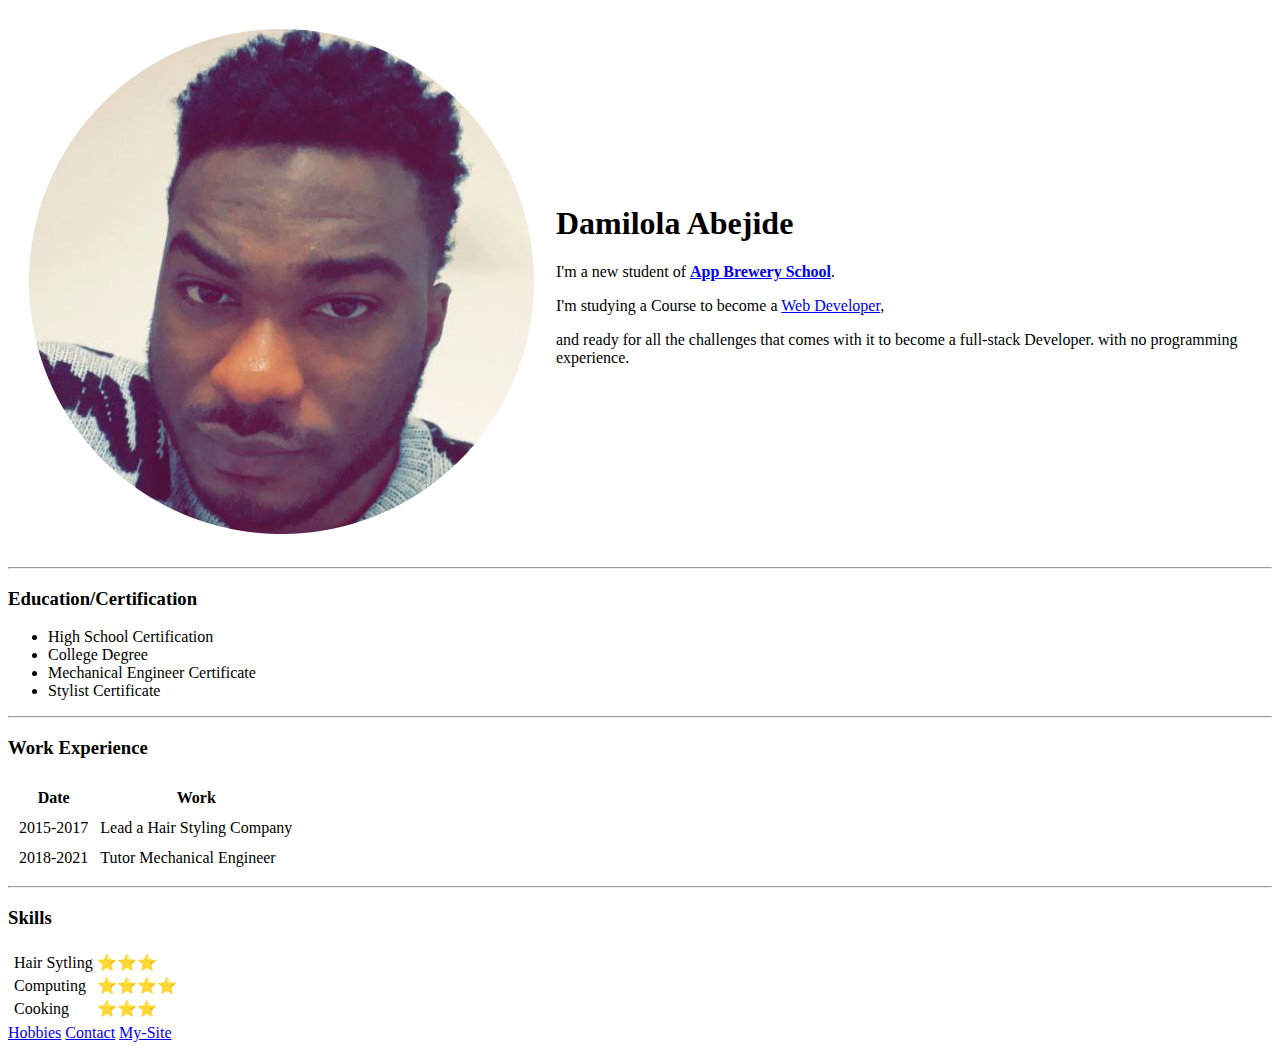
<file: index.html>
<!DOCTYPE html>
<html lang="en">
<head>
    <meta charset="UTF-8">
    <meta http-equiv="X-UA-Compatible" content="IE=edge">
    <meta name="viewport" content="width=device-width, initial-scale=1.0">
    <title>Damilola Personal Site CV</title>
</head>
<body>
    
    <table cellspacing="20">
        <tr>
            <td><img src="Image/Da-mmy.png" alt="Dammy Profile Picture"></td>
            <td><h1>Damilola Abejide</h1>
                <p>I'm a new student of <Strong><a href="https://www.appbrewery.co/">App Brewery School</a></Strong>.</p>
                <p>I'm studying a Course to become a <a href="https://en.wikipedia.org/wiki/Web_developer">Web Developer</a>,</p>
                <p>and ready for all the challenges that comes with it to become a full-stack Developer. with no programming experience.</p></td>
        </tr>
    </table>
    <hr>
    <h3>Education/Certification</h3>
    <ul>
        <li>High School Certification</li>
        <li>College Degree</li>
        <li>Mechanical Engineer Certificate</li>
        <li>Stylist Certificate</li>
    </ul>
    <hr>
    <h3>Work Experience</h3>
    <table cellspacing="10">
        <thead>
           <th>Date</th>
           <th>Work</th>
        </thead>
        <tr>
            <td>2015-2017</td>
            <td>Lead a Hair Styling Company</td>
        </tr>
        <tr>
            <td>2018-2021</td>
            <td>Tutor Mechanical Engineer</td>
        </tr>
    </table>
    <hr>
    <h3>Skills</h3>
    <table cellspacing="'10">
        <tr>
            <td>
                <table>
                    <tr>
                        <td>Hair Sytling</td>
                        <td>⭐⭐⭐</td>
                    </tr>
                    <tr>
                        <td>Computing</td>
                        <td>⭐⭐⭐⭐</td>
                    </tr>
                    <tr>
                        <td>Cooking</td>
                        <td>⭐⭐⭐</td>
                    </tr>
                </table>
            </td>
        </tr>
    </table>

    <a href="hobbie.html">Hobbies</a>
    <a href="contact-me.html">Contact</a>
    <a href="My-site.html">My-Site</a>


    
</body>
</html>
</file>
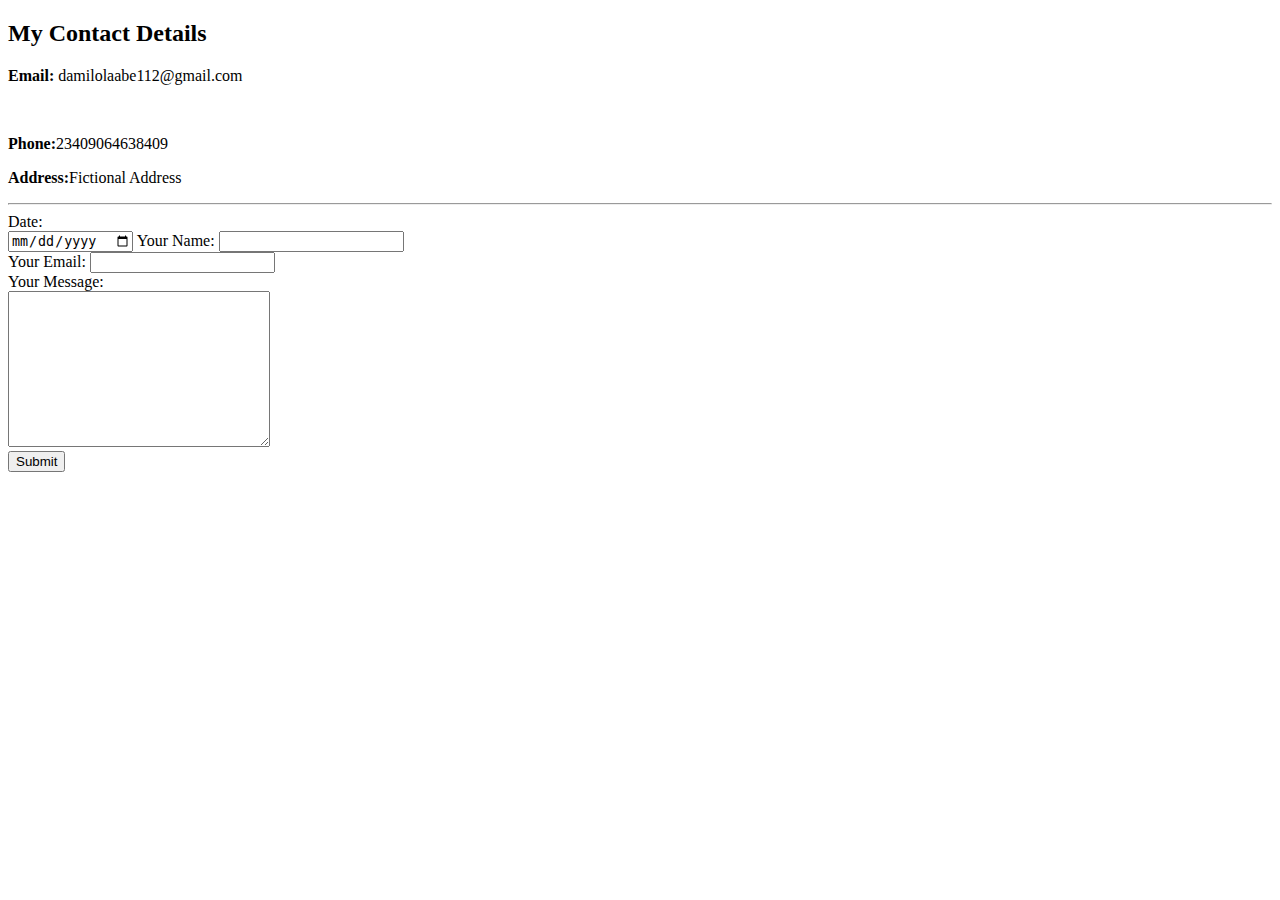
<file: contact-me.html>
<!DOCTYPE html>
<html lang="en">
<head>
    <meta charset="UTF-8">
    <meta http-equiv="X-UA-Compatible" content="IE=edge">
    <meta name="viewport" content="width=device-width, initial-scale=1.0">
    <title>My Contacts</title>
</head>
<body>
    <h2>My Contact Details</h2>
    <p><b>Email:</b> damilolaabe112@gmail.com</p><br>
    <p><b>Phone:</b>23409064638409</p>
    <p><b>Address:</b>Fictional Address</p>
    <hr>
    <form action="mailto:emailme@mail.com" method="post" enctype="text/plain">
        <label>Date:</label><br>
        <input type="date">
        <label>Your Name:</label>
        <input type="text" name="name"><br>
        <label>Your Email:</label>
        <input type="email" name="email"><br>
        <label>Your Message:</label><br>
        <textarea name="yourMessage" rows="10" cols="30"></textarea><br>
        <input type="submit" value="Submit" />
    </form>
    
</body>
</html>
</file>
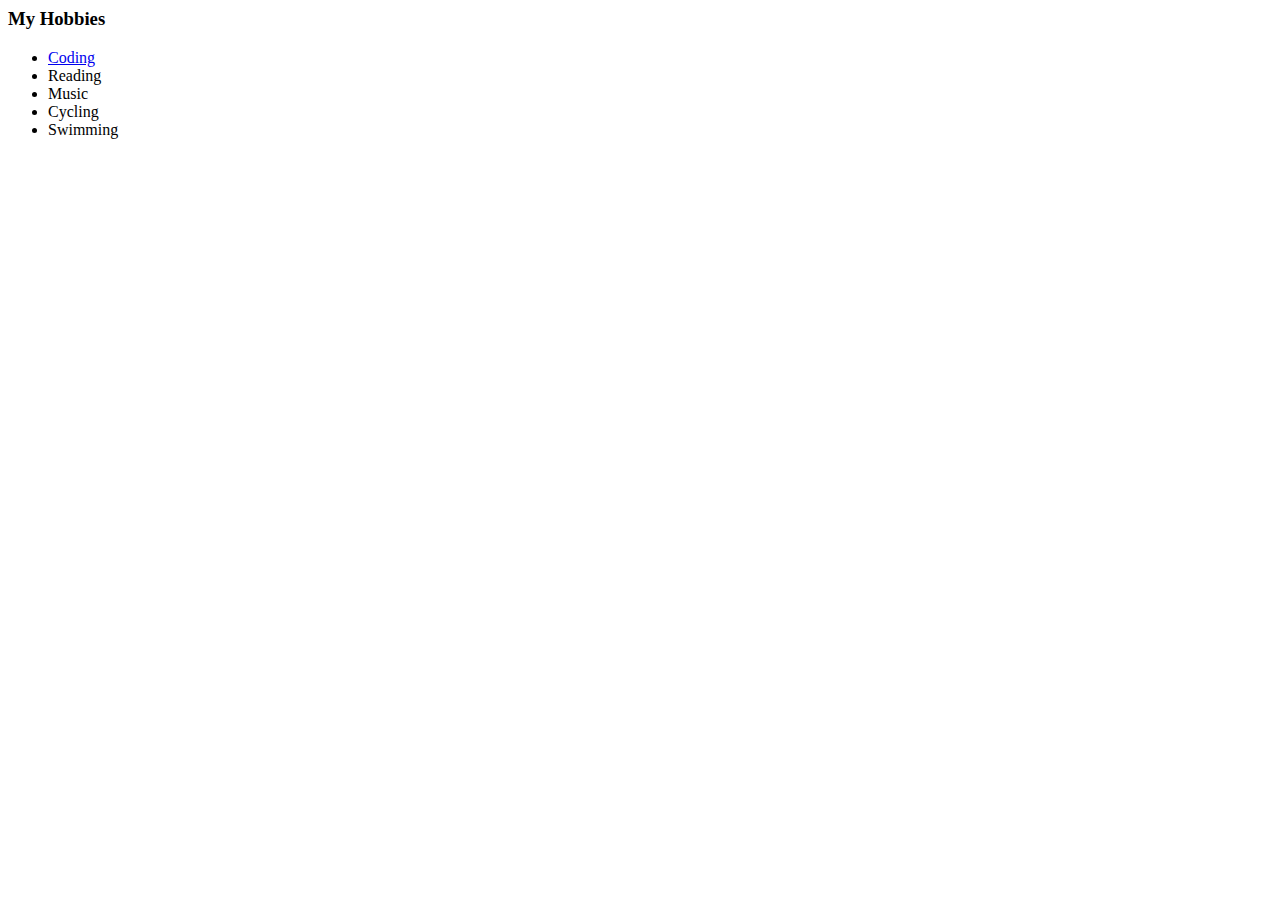
<file: hobbie.html>
<html>
    <head>
        <meta charset="utf-8"/>
        <title>My hobbies</title>
    </head>
    <body>
        <h3>My Hobbies</h3>
        <ul>
            <li><a href="https://www.youtube.com/watch?v=JIhYWqAcF_E">Coding</a></li>
            <li>Reading</li>
            <li>Music</li>
            <li href="https://www.youtube.com/watch?v=3Iz7ZMALaCY">Cycling</li>
            <li>Swimming</li>
        </ul>

    </body>
</html>
</file>
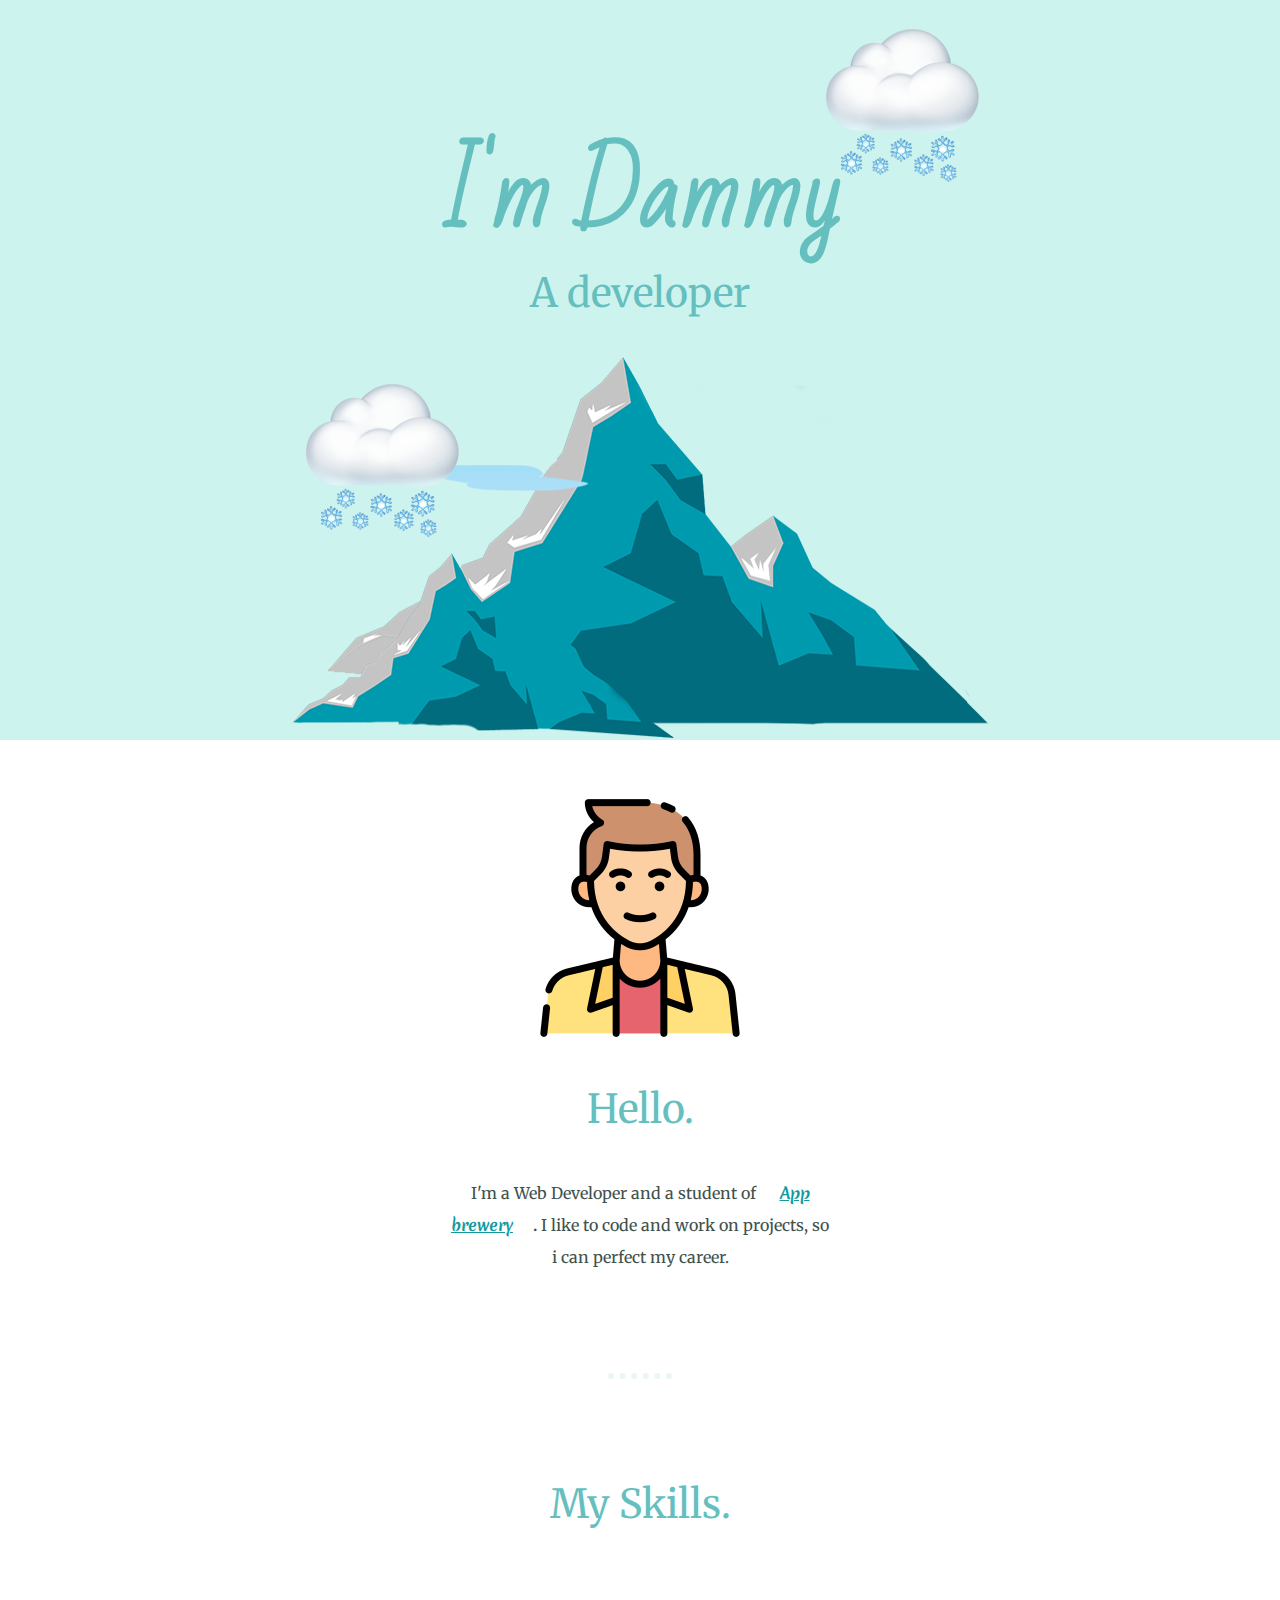
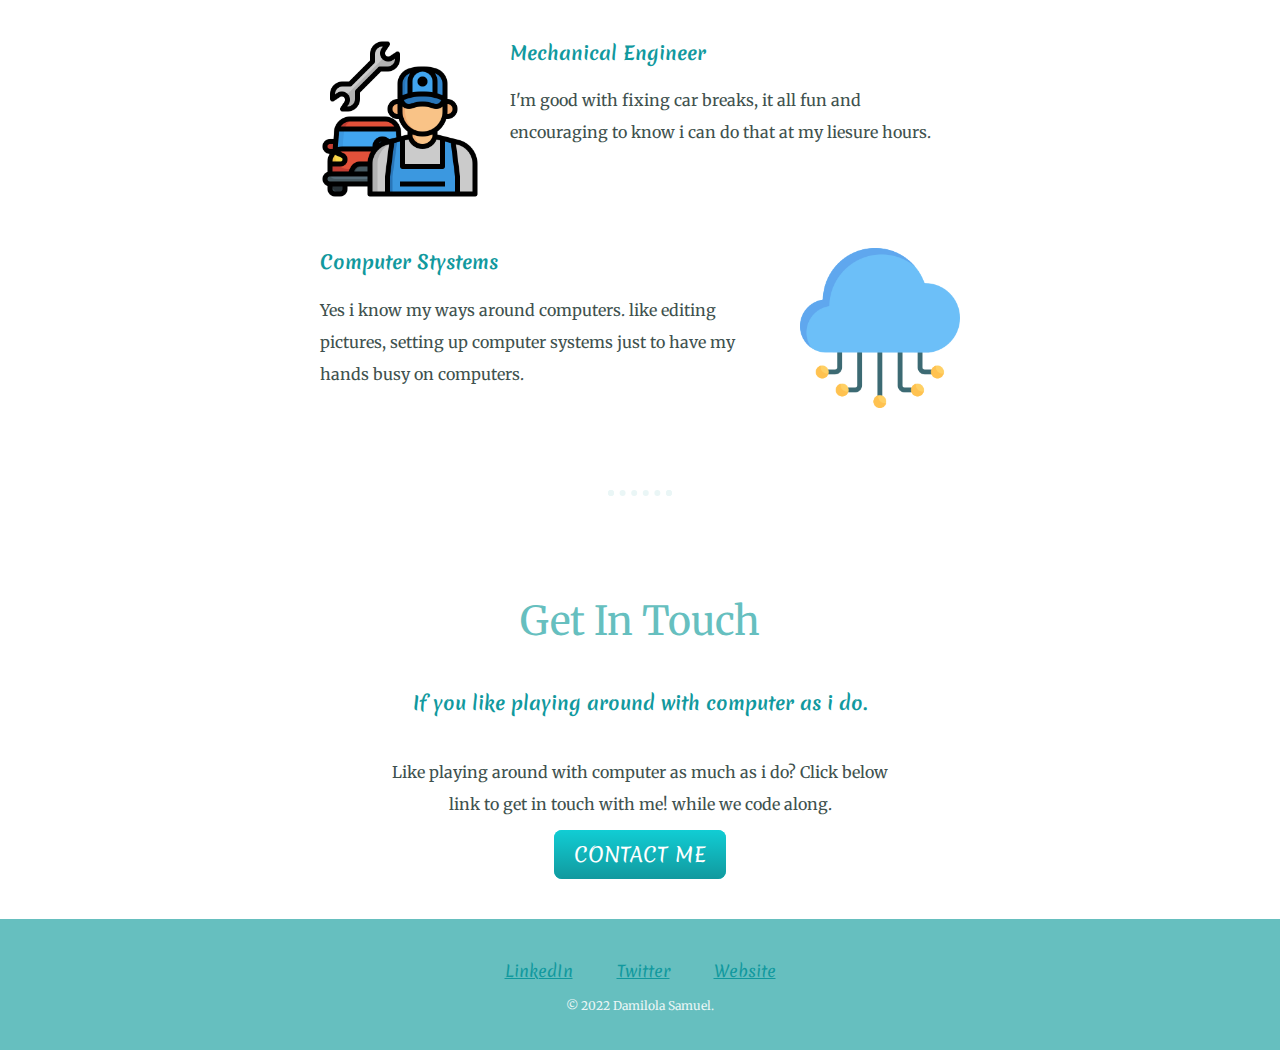
<file: My-site.html>
<!DOCTYPE html>
<html lang="en" dir="ltr">

<head>
  <meta charset="utf-8">
  <title>Damilola Samuel</title>
  <link rel="stylesheet" href="css/styles.css">
  <link rel="icon" href="favicon.ico">
  <link href="https://fonts.googleapis.com/css2?family=Bad+Script&family=Merienda&family=Merriweather:ital,wght@1,300&display=swap" rel="stylesheet">
</head>

<body>
  <div class="top-container">
    <img class="top-cloud" src="Image/cloudsnow.png" alt="cloud-img">
    <h1>I'm Dammy</h1>
    <h2>A developer</h2>
    <img class="bottom-cloud" src="Image/cloudsnow.png" alt="cloud-img">
    <img src="Image/mount.png" alt="mountain-img">
  </div>
  <div class="middle-container">
    <div class="profile">
      <img src="Image/young-man.png" alt="young-man img">
      <h2>Hello.</h2>
      <p class="intro">I'm a Web Developer and a student of <strong><a href="https://www.appbrewery.co/">App brewery</a>.</strong> I like to code and work on projects, so i can perfect my career.</p>
    </div>
    <hr>
    <div class="skills">
      <h2>My Skills.</h2>
      <div class="skill-row">
        <img class="tech-img" src="Image/technician.png" alt="technician-Image">
        <h3>Mechanical Engineer</h3>
        <p>I'm good with fixing car breaks, it all fun and encouraging to know i can do that at my liesure hours. </p>
      </div>
      <div class="skill-row">
        <img class="compute-img" src="Image/cloud-service.png" alt="computer-cloud-image">
        <h3>Computer Stystems</h3>
        <p class="skill-description" >Yes i know my ways around computers. like editing pictures, setting up computer systems just to have my hands busy on computers.</p>
      </div>
    </div>
    <hr>
    <div class="contact-me">
      <h2>Get In Touch</h2>
      <h3>If you like playing around with computer as i do.</h3>
      <p class="contact-message">Like playing around with computer as much as i do? Click below link to get in touch with me! while we code along.</p>
      <a class="btn" href="mailto:name@email.com">CONTACT ME</a>
    </div>
  </div>


  <div class="bottom-container">
    <a class="footer-link" href="https://www.linkedin.com/">LinkedIn</a>
    <a class="footer-link" href="https://twitter.com/">Twitter</a>
    <a class="footer-link" href="https://www.appbrewery.co/">Website</a>
    <p class="copywrite">© 2022 Damilola Samuel.</p>
  </div>

</body>

</html>
</file>
<file: css/styles.css>
body {
  color: #40514E;
  margin: auto;
  text-align: center;
  font-family: 'Merriweather', serif;

}


h1 {
  font-family: 'Bad Script', cursive;
  font-size: 5.625rem;
  margin: 0 auto;
  color: #66BFBF
}

h2 {
  font-family: 'Merriweather', serif;
  font-size: 2.5rem;
  font-weight: normal;
  color: #66BFBF;
  padding-bottom: 10px;
}

h3 {
  font-family: 'Merienda', cursive;
  color: #11999E
}

p {
    line-height: 2;
}

a {
  color: #11999E;
  font-family: 'Merienda', cursive;
  margin: 10px 20px;
}

a:hover {
  color: #EAF6F6
}

hr {
  border: dotted #EAF6F6 6px;
  border-bottom: none;
  margin: 100px auto;
  width: 4%;
}

.top-container {
  background-color: #CCF3EE;
  position: relative;
  padding-top: 150px;
  line-height: 1;
}

.intro {
  width: 30%;
  margin: auto;
}
.middle-container {
  margin: 50px 0;
}

.bottom-container {
  background-color: #66BFBF;
  padding: 40px 0 20px;
}

.skill-row {
  width: 50%;
  margin: 100px auto 100px auto;
  text-align: left;
}


.top-cloud {
  position: absolute;
  right: 300px;
  top: 25px;
}

.bottom-cloud {
  position: absolute;
  left: 300px;
  bottom: 200px;
}

.tech-img {
  width: 25%;
  float: left;
  margin-right: 30px;
}

.compute-img {
  width: 25%;
  float: right;
  margin-left: 30px;
}

.contact-message {
  width: 40%;
  margin: 40px auto 20px;
}

.copywrite {
  color: #EAF6F6;
  font-size: 0.75rem;
}

.btn {
  background: #11CDD4;
  background-image: -webkit-linear-gradient(top, #11CDD4, #11999E);
  background-image: -moz-linear-gradient(top, #11CDD4, #11999E);
  background-image: -ms-linear-gradient(top, #11CDD4, #11999E);
  background-image: -o-linear-gradient(top, #11CDD4, #11999E);
  background-image: linear-gradient(to bottom, #11CDD4, #11999E);
  -webkit-border-radius: 8;
  -moz-border-radius: 8;
  border-radius: 8px;
  font-family: 'Merienda', cursive;
  color: #ffffff;
  font-size: 20px;
  padding: 10px 20px 10px 20px;
  text-decoration: none;
}

.btn:hover {
  background: #30e3cb;
  background-image: -webkit-linear-gradient(top, #30e3cb, #2bc4ad);
  background-image: -moz-linear-gradient(top, #30e3cb, #2bc4ad);
  background-image: -ms-linear-gradient(top, #30e3cb, #2bc4ad);
  background-image: -o-linear-gradient(top, #30e3cb, #2bc4ad);
  background-image: linear-gradient(to bottom, #30e3cb, #2bc4ad);
  text-decoration: none;
}
</file>
